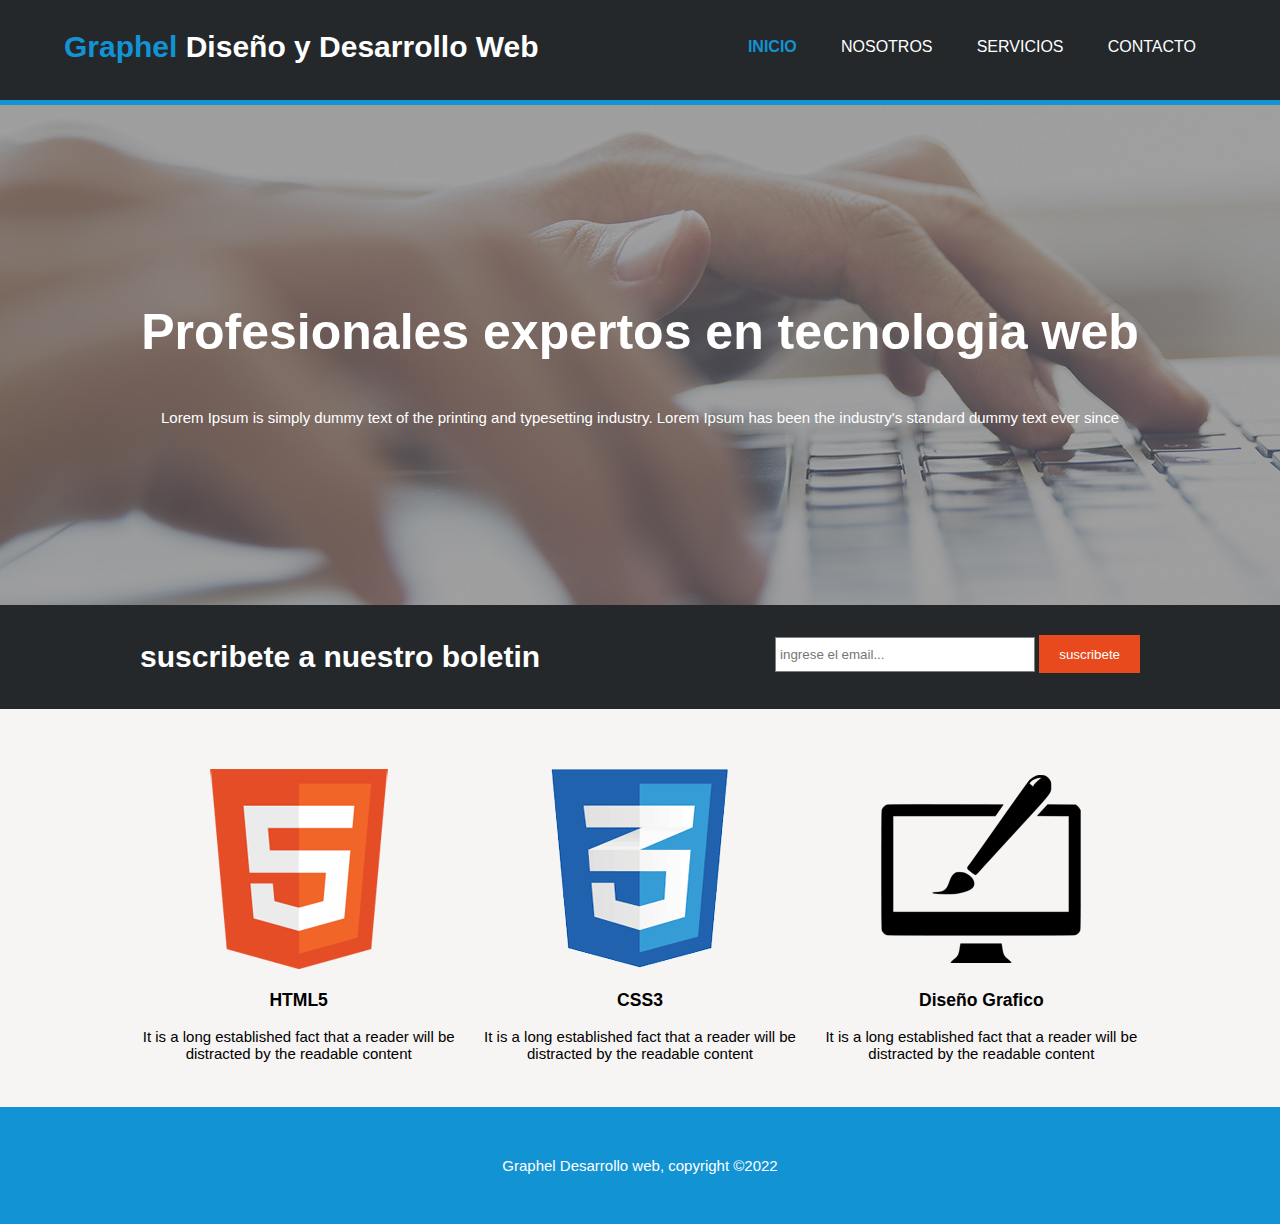
<file: index.html>
<!DOCTYPE html>  
<html>
<head>

    <title>Graphel desarrollo web | Bienvenidos</title>
    <meta charset="UTF-8">
    <meta http-equiv="X-UA-Compatible" content="IE=edge">
    <meta name="viewport" content="width=device-width, initial-scale=1.0">
    <meta name="description" content="diseño y desarrollo web">
    <meta name="keywords" content="diseño web,desarrollo web,seo,posicionamiento web">
    <meta name="author" content="valentina Andrade">
    <link rel="stylesheet" href="styles.css">
    
</head>
<body>
    <header>
       <div class="contenedor1">
        <div id="marca">
           <h1> <span class="resaltado">Graphel </span>Diseño y Desarrollo Web </h1>
        </div>
    <nav>
        <ul>
            <li class="actual"><a href="index.html">inicio</a></li>
            <li><a href="nosotros.html">nosotros</a></li>
            <li><a href="servicios.html">servicios</a></li>
            <li><a href="contacto.html">contacto</a></li>
        </ul>
    </nav>
    </div>  


    </header>
     <section id="encabezado">
    <div class="contenedor2">
      <div>    
        <h1>Profesionales expertos en tecnologia web</h1>
      </div>
      <div>    
        <p>Lorem Ipsum is simply dummy text of the printing and typesetting industry. Lorem Ipsum has been the industry's 
        standard dummy text ever since </p>
      </div>


    </div>
     </section>
    
     <section id="boletin">
      <div class="contenedor3">
        <h1>suscribete a nuestro boletin</h1>
        <form>
            <input type="email" name="email" placeholder="ingrese el email...">
            <button type="submit" class="boton1">suscribete</button>
            
        </form>
      </div>
    </section>
     
    <section class="cajas">
     <div class="contenedor4"> 
       <div class="caja"> 
        <img src="imagenes/logo_html.png" >
           <h3>HTML5</h3>
           <p>It is a long established fact that a reader will be distracted by the readable content </p>
        </div>
        <div class="caja"> 
            <img src="imagenes/logo_css.png" >
               <h3>CSS3</h3>
               <p>It is a long established fact that a reader will be distracted by the readable content </p>
            </div>
            <div class="caja"> 
                <img src="imagenes/logo_brush.png" >
                   <h3>Diseño Grafico</h3>
                   <p>It is a long established fact that a reader will be distracted by the readable content </p>
                </div>
     </div>

    </section>
    <footer>
        <p>Graphel Desarrollo web, copyright &copy;2022</p>
    </footer>

</body>
</html>
</file>
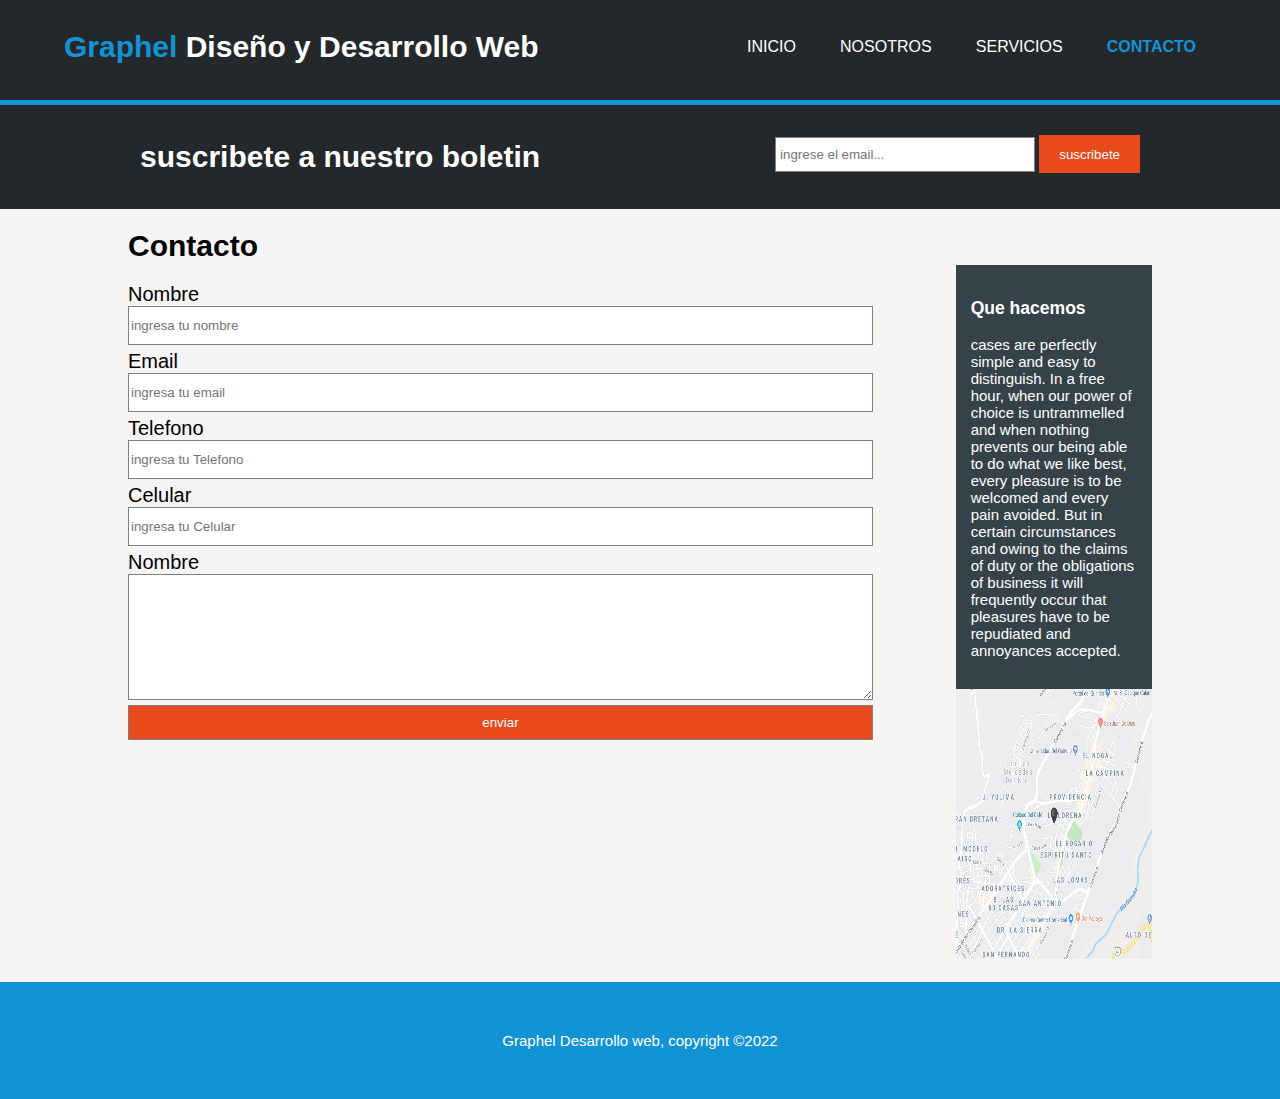
<file: contacto.html>
<!DOCTYPE html>  
<html>
<head>

    <title>Graphel desarrollo web | Bienvenidos</title>
    <meta charset="UTF-8">
    <meta http-equiv="X-UA-Compatible" content="IE=edge">
    <meta name="viewport" content="width=device-width, initial-scale=1.0">
    <meta name="description" content="diseño y desarrollo web">
    <meta name="keywords" content="diseño web,desarrollo web,seo,posicionamiento web">
    <meta name="author" content="valentina Andrade">
    <link rel="stylesheet" href="styles.css">
    
</head>
<body>
    <header>
       <div class="contenedor1">
        <div id="marca">
           <h1> <span class="resaltado">Graphel </span>Diseño y Desarrollo Web </h1>
        </div>
    <nav>
        <ul>
            <li><a href="index.html">inicio</a></li>
            <li><a href="nosotros.html">nosotros</a></li>
            <li><a href="servicios.html">servicios</a></li>
            <li class="actual"><a href="contacto.html">Contacto</a></li>
        </ul>
    </nav>
    </div>  


    </header>
  
     <section id="boletin">
      <div class="contenedor3">
        <h1>suscribete a nuestro boletin</h1>
        <form>
            <input type="email" name="email" placeholder="ingrese el email...">
            <button type="submit" class="boton1">suscribete</button>
            
        </form>
      </div>
    </section>
    <section class="informacion">
    <div class="contenedor4">
      <div class="caja1">
        <h1>Contacto</h1>
          <form class="tamare">
            <label>Nombre</label>
            <input type="text" name="nombre" placeholder="ingresa tu nombre">
            <br>
            <label>Email</label>
            <input type="email" name="email" placeholder="ingresa tu email">
            <br>
            <label>Telefono</label>
            <input type="email" name="Telefono" placeholder="ingresa tu Telefono">
            <br>
            <label>Celular</label>
            <input type="email" name="Celular" placeholder="ingresa tu Celular">
            <br>
            <label>Nombre</label>
            <textarea></textarea>
            <br>
            <input type="submit" value="enviar"> 
          </form>
        </div>
      <div class="ajuste">
    <div class="caja2">
     <h3>Que hacemos</h3>
    <p>
    cases are perfectly simple and easy to distinguish. In a free hour, 
    when our power of choice is untrammelled and when nothing prevents our 
    being able to do what we like best, every pleasure is to be welcomed and 
    every pain avoided. But in certain circumstances and owing to the claims of 
    duty or the obligations of business it will frequently occur that pleasures 
    have to be repudiated and annoyances accepted.
    </p>
  </div>
      <img src="imagenes/mapaGoogle.png" alt="100" width= "410" height= "270" >
    </div>

      </div>
    </section>



    
    <footer>
        <p>Graphel Desarrollo web, copyright &copy;2022</p>
    </footer>

</body>
</html>
</file>
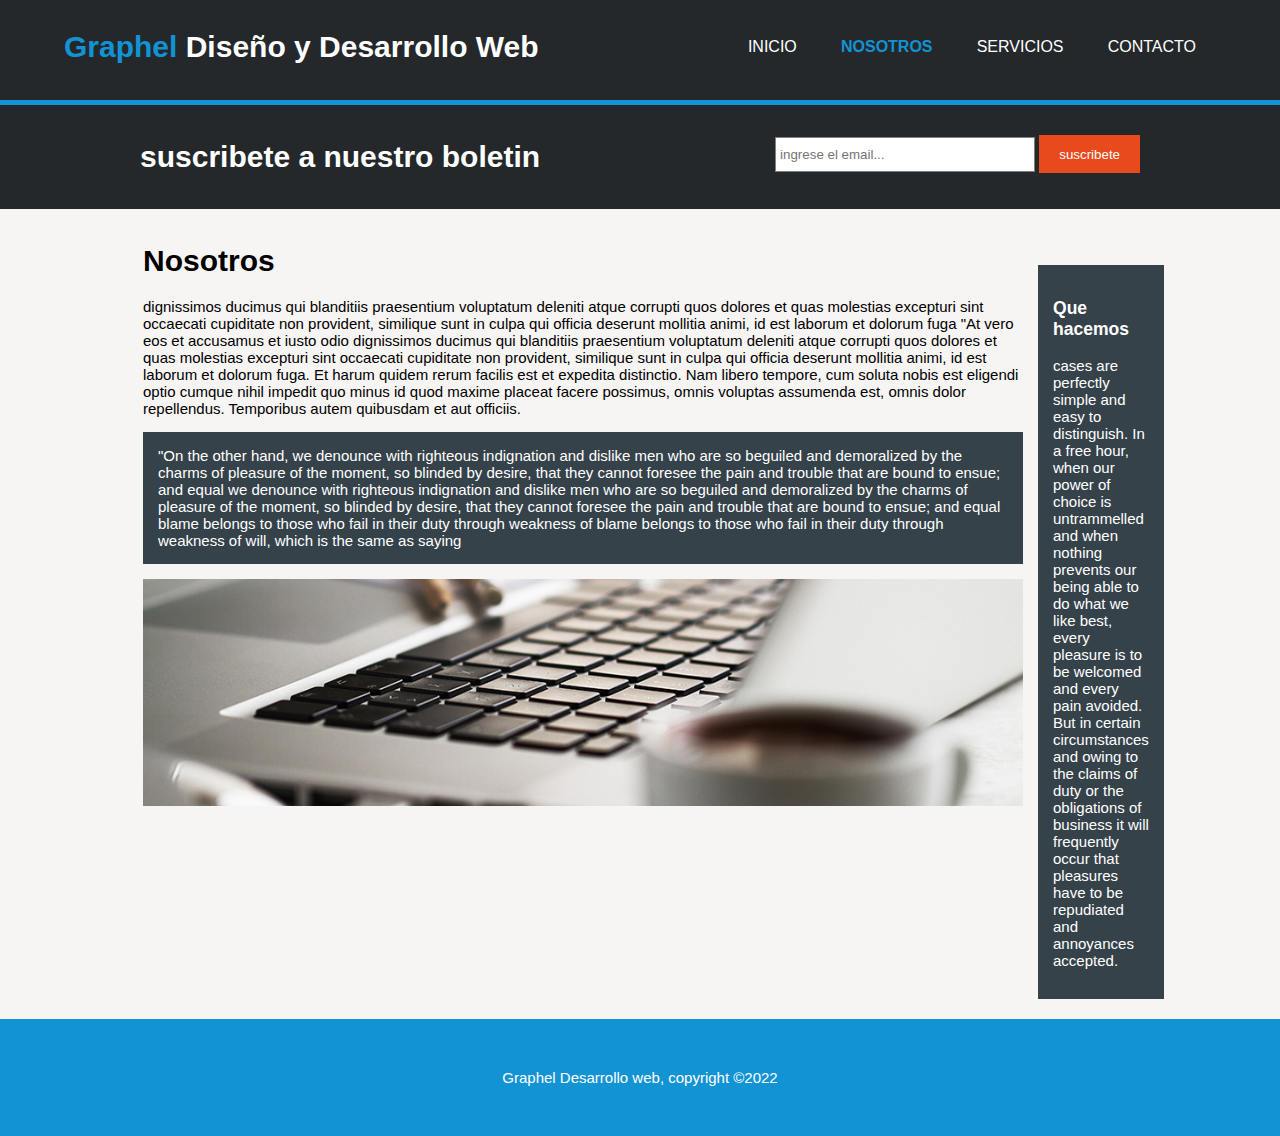
<file: nosotros.html>
<!DOCTYPE html>  
<html>
<head>

    <title>Graphel desarrollo web | Bienvenidos</title>
    <meta charset="UTF-8">
    <meta http-equiv="X-UA-Compatible" content="IE=edge">
    <meta name="viewport" content="width=device-width, initial-scale=1.0">
    <meta name="description" content="diseño y desarrollo web">
    <meta name="keywords" content="diseño web,desarrollo web,seo,posicionamiento web">
    <meta name="author" content="valentina Andrade">
    <link rel="stylesheet" href="styles.css">
    
</head>
<body>
    <header>
       <div class="contenedor1">
        <div id="marca">
           <h1> <span class="resaltado">Graphel </span>Diseño y Desarrollo Web </h1>
        </div>
    <nav>
        <ul>
            <li><a href="index.html">inicio</a></li>
            <li class="actual"><a href="nosotros.html">nosotros</a></li>
            <li><a href="servicios.html">servicios</a></li>
            <li><a href="contacto.html">contacto</a></li>
        </ul>
    </nav>
    </div>  


    </header>
  
     <section id="boletin">
      <div class="contenedor3">
        <h1>suscribete a nuestro boletin</h1>
        <form>
            <input type="email" name="email" placeholder="ingrese el email...">
            <button type="submit" class="boton1">suscribete</button>
            
        </form>
      </div>
    </section>
    <section id="main">
     <div class="contenedor4">
      <div class="caja4">
    <article class="main-col">
            <h1>Nosotros</h1>
        <p>dignissimos ducimus qui blanditiis praesentium voluptatum deleniti atque 
        corrupti quos dolores et quas molestias excepturi sint occaecati cupiditate 
        non provident, similique sunt in culpa qui officia 
        deserunt mollitia animi, id est laborum 
        et dolorum fuga "At vero eos et accusamus et iusto odio dignissimos ducimus qui blanditiis praesentium voluptatum deleniti atque corrupti quos dolores et quas molestias excepturi sint occaecati cupiditate non provident, similique sunt in culpa qui officia deserunt mollitia animi, id est laborum et dolorum fuga. Et harum quidem rerum facilis est et expedita distinctio. Nam libero tempore, cum soluta nobis est eligendi optio cumque nihil impedit quo minus id quod maxime placeat facere possimus, omnis voluptas assumenda est, 
        omnis dolor repellendus. Temporibus autem quibusdam et aut officiis.</p>
        <p class="caja3">
        "On the other hand, we denounce with righteous indignation and dislike men 
        who are so beguiled and demoralized by the charms of pleasure of the moment, 
        so blinded by desire, that they cannot foresee the pain and trouble that are 
        bound to ensue; and equal  we denounce with righteous indignation and dislike 
        men who are so beguiled and demoralized by the charms of pleasure of the moment, 
        so blinded by desire, that they cannot foresee the pain and trouble that are bound 
        to ensue; and equal blame 
        belongs to those who fail in their duty through weakness of blame belongs to 
        those who fail in 
        their duty through weakness of will, which is the same as saying
        </p>

        <img src="imagenes/891.jpg" width="880">
      </div>
    </article>
    <aside id="lateral">
    <div class="caja2">
     <h3>Que hacemos</h3>
    <p>
    cases are perfectly simple and easy to distinguish. In a free hour, 
    when our power of choice is untrammelled and when nothing prevents our 
    being able to do what we like best, every pleasure is to be welcomed and 
    every pain avoided. But in certain circumstances and owing to the claims of 
    duty or the obligations of business it will frequently occur that pleasures 
    have to be repudiated and annoyances accepted.
    </p>

    </div>
    </aside>
     </div>
    </section> 



    
    <footer>
        <p>Graphel Desarrollo web, copyright &copy;2022</p>
    </footer>

</body>
</html>
</file>
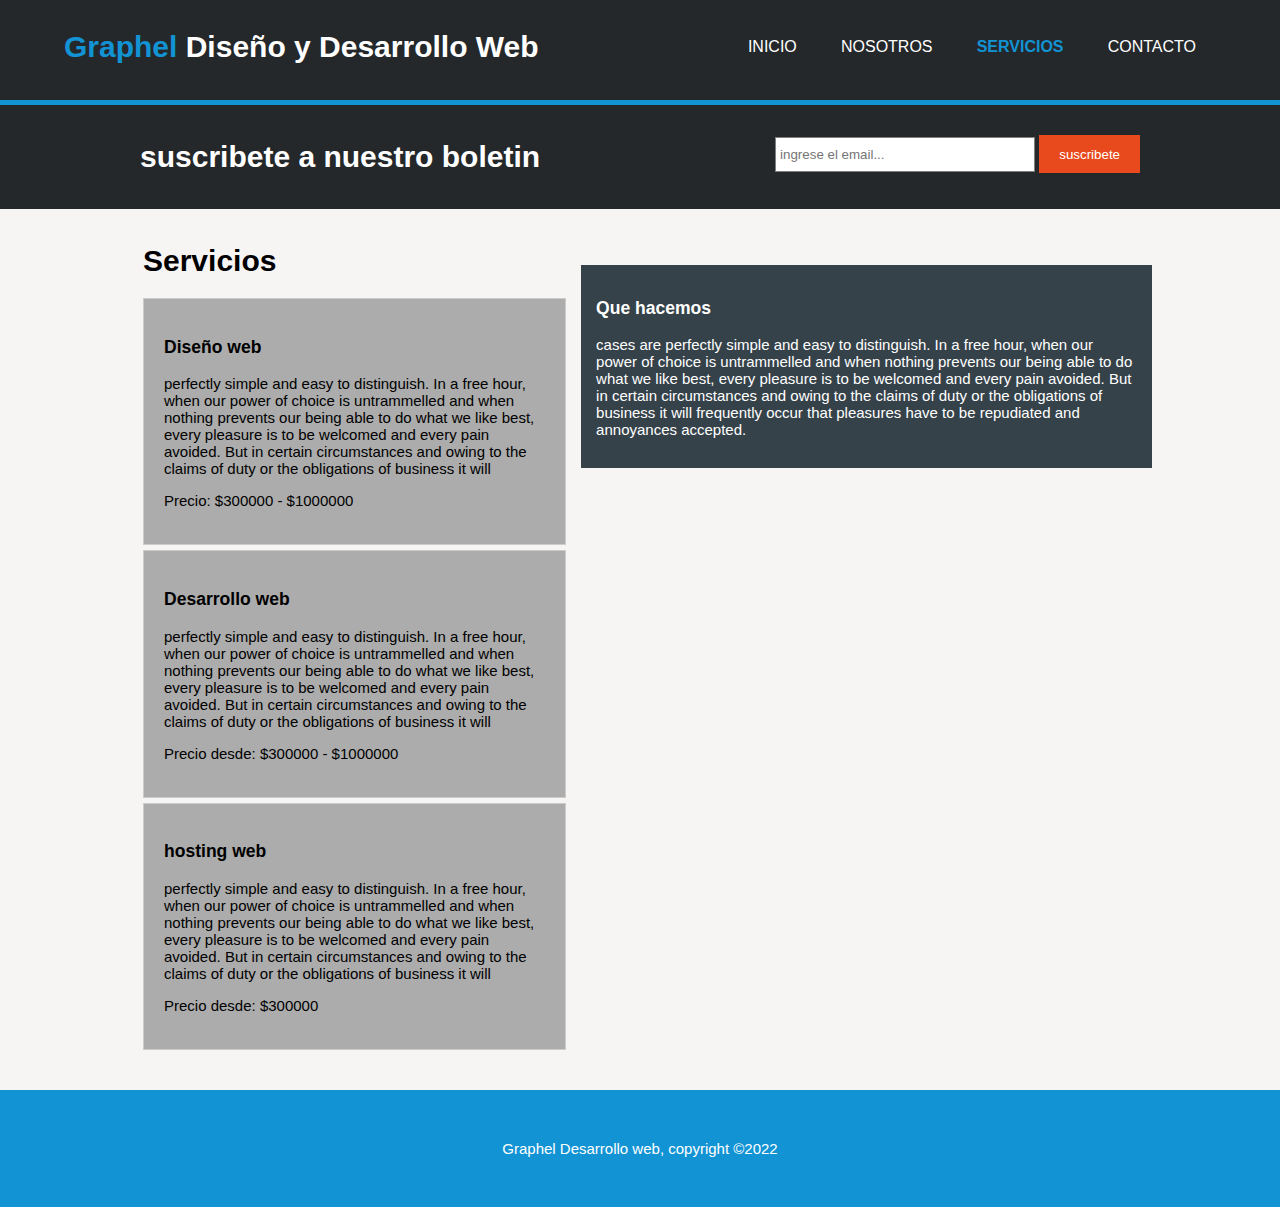
<file: servicios.html>
<!DOCTYPE html>  
<html>
<head>

    <title>Graphel desarrollo web | Bienvenidos</title>
    <meta charset="UTF-8">
    <meta http-equiv="X-UA-Compatible" content="IE=edge">
    <meta name="viewport" content="width=device-width, initial-scale=1.0">
    <meta name="description" content="diseño y desarrollo web">
    <meta name="keywords" content="diseño web,desarrollo web,seo,posicionamiento web">
    <meta name="author" content="valentina Andrade">
    <link rel="stylesheet" href="styles.css">
    
</head>
<body>
    <header>
       <div class="contenedor1">
        <div id="marca">
           <h1> <span class="resaltado">Graphel </span>Diseño y Desarrollo Web </h1>
        </div>
    <nav>
        <ul>
            <li><a href="index.html">inicio</a></li>
            <li ><a href="nosotros.html">nosotros</a></li>
            <li class="actual"><a href="servicios.html">servicios</a></li>
            <li><a href="contacto.html">contacto</a></li>
        </ul>
    </nav>
    </div>  


    </header>
  
     <section id="boletin">
      <div class="contenedor3">
        <h1>suscribete a nuestro boletin</h1>
        <form>
            <input type="email" name="email" placeholder="ingrese el email...">
            <button type="submit" class="boton1">suscribete</button>
            
        </form>
      </div>
    </section>
    <section id="main">
     <div class="contenedor4">
    <article id="main-col">
      <div class="caja4">
       <h1>Servicios</h1>
       <ul id="servicios">
        <li>
            <h3>Diseño web</h3>
            <p>perfectly simple and easy to distinguish. In a free hour, 
                when our power of choice is untrammelled and when nothing prevents our 
                being able to do what we like best, every pleasure is to be welcomed and 
                every pain avoided. But in certain circumstances and owing to the claims of 
                duty or the obligations of business it will</p>
                <p>Precio: $300000 - $1000000</p>
        </li>  
        <li>
            <h3>Desarrollo web</h3>
            <p>perfectly simple and easy to distinguish. In a free hour, 
                when our power of choice is untrammelled and when nothing prevents our 
                being able to do what we like best, every pleasure is to be welcomed and 
                every pain avoided. But in certain circumstances and owing to the claims of 
                duty or the obligations of business it will</p>
                <p>Precio desde: $300000 - $1000000</p>
        </li>  
        <li>
            <h3>hosting web</h3>
            <p>perfectly simple and easy to distinguish. In a free hour, 
                when our power of choice is untrammelled and when nothing prevents our 
                being able to do what we like best, every pleasure is to be welcomed and 
                every pain avoided. But in certain circumstances and owing to the claims of 
                duty or the obligations of business it will</p>
                <p>Precio desde: $300000</p>
        </li>  

       </ul>
      </div>
    </article>
    <aside id="lateral">
    <div class="caja2">
     <h3>Que hacemos</h3>
    <p>
    cases are perfectly simple and easy to distinguish. In a free hour, 
    when our power of choice is untrammelled and when nothing prevents our 
    being able to do what we like best, every pleasure is to be welcomed and 
    every pain avoided. But in certain circumstances and owing to the claims of 
    duty or the obligations of business it will frequently occur that pleasures 
    have to be repudiated and annoyances accepted.
    </p>

    </div>
    </aside>
     </div>
    </section> 



    
    <footer>
        <p>Graphel Desarrollo web, copyright &copy;2022</p>
    </footer>

</body>
</html>
</file>
<file: styles.css>
body{
    font: 15px arial, melvetica, sans-serif;
    padding: 0;
    margin: 0;
    background-color:#f7f4f4;
}
.contenedor1{
    width: 90%;
    margin: auto;
    overflow: hidden;
    display: flex;
    justify-content: space-between;
}
.contenedor2{
  width: auto;
  margin: auto;
  overflow: hidden;
  display: flex;
  flex-direction: column;
  align-items: center;
}
.contenedor2 h1{
  font-size: 50px;
}
.contenedor3{
  width: 80%;
  margin: auto;
  overflow: hidden;
  display: flex;
  justify-content: space-between;
}
.contenedor4{
  width: 80%;
  margin: auto;
  display: flex;
  justify-content: space-evenly;
}
ul{
    margin: 0;
    padding: 0;
}
.boton1{
    height: 38px;
    background-color: #e8491d;
    border: 0;
    padding-left: 20px;
    padding-right: 20px;
    color: #fff;
}
header{
    background-color: #24282b;
    color: #fff;
    padding-top: 30px;
    min-height: 70px;
    border-bottom: 5px solid #1293d4;
}
header a{
    color: #fff;
    text-decoration: none;
    text-transform: uppercase;
    font-size: 16px;
}
header li{
    display: inline;
    padding: 0 20px 0 20px;
}
header #marca h1{
    margin: 0;
}
nav{
  display: flex;
  align-items: center;
}
header .resaltado,header .actual a{
    color: #1293d4;
    font-weight: bold;
}
header a:hover{
    color: #ccc;
    font-weight: bold;
}
#encabezado{
    min-height: 500px;
    background: url("imagenes/cabecera.jpg") no-repeat 0 -400px;
    text-align: center;
    color: #fff;
    display: flex;
}
#cabecera h1{
    margin-top: 100px;
    font-size: 55px;
    margin-bottom: 10px;
}
#cabecera p{
    font-size: 20px;
}
#boletin{
    padding: 15px;
    color: #fff;
    background: #24282b;
}
#boletin form{
    margin-top: 15px;
}
#boletin input[type="email"]{
    padding: 4px;
    height: 25px;
    width: 250px;
}
.cajas{
    margin-top: 50px;
}
.cajas .caja{
    text-align: center;
    width: 100%;
    padding: 10px;
}
.cajas .caja img{
    width: auto;
}
.caja2{
    padding: 15px;
    background-color: #35424a;
    color: #fff;
    margin-top: 56px;
    width: auto;
}
.caja3{
  padding: 15px;
  background-color: #35424a;
  color: #fff;  
  width: auto;
}
.caja4{
  padding: 15px;
  width: auto;
}
.informacion{
  display: flex;
}
.tamare{
  font-size: 20px;
  display: flex;
  flex-wrap: wrap;
  width: 90%;
}
.ajuste{
  width: 30%;
}
.ajuste img{
 width: 100%;
}
ul#servicios li{
    list-style: none;
    padding: 20px;
    border: 1px solid #ccc;
    margin-bottom: 5px;
    background-color: #acacac;
}
footer{
    padding: 35px;
    margin-top: 20px;
    color: #fff;
    background-color: #1293d4;
    text-align: center;
}
input, textarea{
    width: 100%;
    height: 35px;
    border: 1px solid gray;
    margin-bottom: 5px;
}
textarea{
    height: 120px;
}
input[type="submit"]{
    background-color: #e8491d;
    color: #fff;
}
/* media queries -responsive */
@media(max-width:650px){
header, nav,
.contenedor3,
.contenedor1{
      display: flex;
      flex-wrap: wrap;
        text-align: center;
        width: 100%;
        justify-content: space-evenly;
    }
    section .main{
      display: flex;
      flex-wrap: wrap;
    }
header ul{
margin: 20px;
display: flex;
flex-direction: column;
}
li{
margin: 5% ;
}
.tamare{
  width: auto
    ;
}
.contenedor2{
  margin: 10%;
}
.contenedor4{
  display: flex;
  flex-direction: column;
  align-items: center;
}
.caja4{
  display: flex;
  flex-wrap: wrap;
  width: 100%;
}
.main-col{
  width: 100%;
}
.caja2{
  width: auto;
}
.caja4 img{
  width: 100%;
  height: 20%;
}
.ajuste{
  width: auto;
}
.caja2 img{
  width: auto;
 }
    header{
        padding-bottom: 20px;
    }
    #boletin h1{
        margin-top: 40px;
    }
    
    #boletin button{
        display: flex;
        width: 100%;
        margin-bottom: 10px;
    }

    #boletin form input[type="email"]{
        width: auto;
        margin-bottom: 10px;
    }
    
    input,textarea{
        width: 98%;
    }
    .contenedor{
      display: flex;
      flex-wrap: wrap;
    }
    div #marca{
      display: flex;
      text-align: center;
    }
    nav{
      display: flex;
      
    }
  } 
/* media queries -responsive */
@media(max-width:900px){
  header,
  .contenedor3,
  .contenedor1{
        display: flex;
        flex-wrap: wrap;
          text-align: center;
          width: 100%;
          justify-content: space-evenly;
      }
      section .main{
        display: flex;
        flex-wrap: wrap;
      }
      header h1{
        display: flex;
        align-items: center;
      }
  header ul{
  margin: 20px;
  display: flex;
  flex-direction: column;
  }
  li{
  margin: 5% ;
  }
  .tamare{
    width: auto
      ;
  }
  .contenedor2{
    margin: 10%;
  }
  .contenedor4{
    display: flex;
    flex-direction: column;
    align-items: center;
  }
  .caja4{
    display: flex;
    flex-wrap: wrap;
    width: 100%;
    padding: 0;
  }
  .main-col{
    width: 100%;
  }
  .caja2{
    width: auto;
    margin: 0;
  }
  .caja4 img{
    width: 100%;
    height: 20%;
  }
  .ajuste{
    width: auto;
  }
  .caja2 img{
    width: auto;
   }
      header{
          padding-bottom: 20px;
      }
      #boletin h1{
          margin-top: 40px;
      }
      
      #boletin button{
          display: flex;
          width: 100%;
          margin-bottom: 10px;
      }
  
      #boletin form input[type="email"]{
          width: auto;
          margin-bottom: 10px;
      }
      
      input,textarea{
          width: 98%;
      }
      .contenedor{
        display: flex;
        flex-wrap: wrap;
      }
      div #marca{
        display: flex;
        text-align: center;
      }
      nav{
        display: flex;
        
      }
    } 
  
   
/* media queries -responsive */
@media(max-width:1250px){
  .contenedor3,
  .contenedor1{
        display: flex;
        flex-wrap: wrap;
          text-align: center;
          width: 100%;
          justify-content: space-evenly;
      }
      section .main{
        display: flex;
        flex-wrap: wrap;
      }
      header h1{
        display: flex;
        align-items: center;
      }
  header ul{
  margin: 20px;
  display: flex;
  flex-direction: column;
  }
  li{
  margin: 5% ;
  }
  .tamare{
    width: auto
      ;
  }
  .contenedor2{
    margin: 10%;
  }
  .contenedor4{
    display: flex;
    flex-direction: column;
    align-items: center;
  }
  .caja4{
    display: flex;
    flex-wrap: wrap;
    width: 100%;
    padding: 0;
  }
  .main-col{
    width: 100%;
  }
  .caja2{
    width: auto;
    margin: 0;
  }
  .caja4 img{
    width: 100%;
    height: 40%;
  }
  .ajuste{
    width: auto;
  }
  .caja2 img{
    width: auto;
   }
      header{
          padding-bottom: 20px;
      }
      #boletin h1{
          margin-top: 40px;
      }
      
      #boletin button{
          display: flex;
          width: 100%;
          margin-bottom: 10px;
      }
  
      #boletin form input[type="email"]{
          width: auto;
          margin-bottom: 10px;
      }
      
      input,textarea{
          width: 98%;
      }
      .contenedor{
        display: flex;
        flex-wrap: wrap;
      }
      div #marca{
        display: flex;
        text-align: center;
      }
      nav{
        display: flex;
        
      }
    }
</file>
